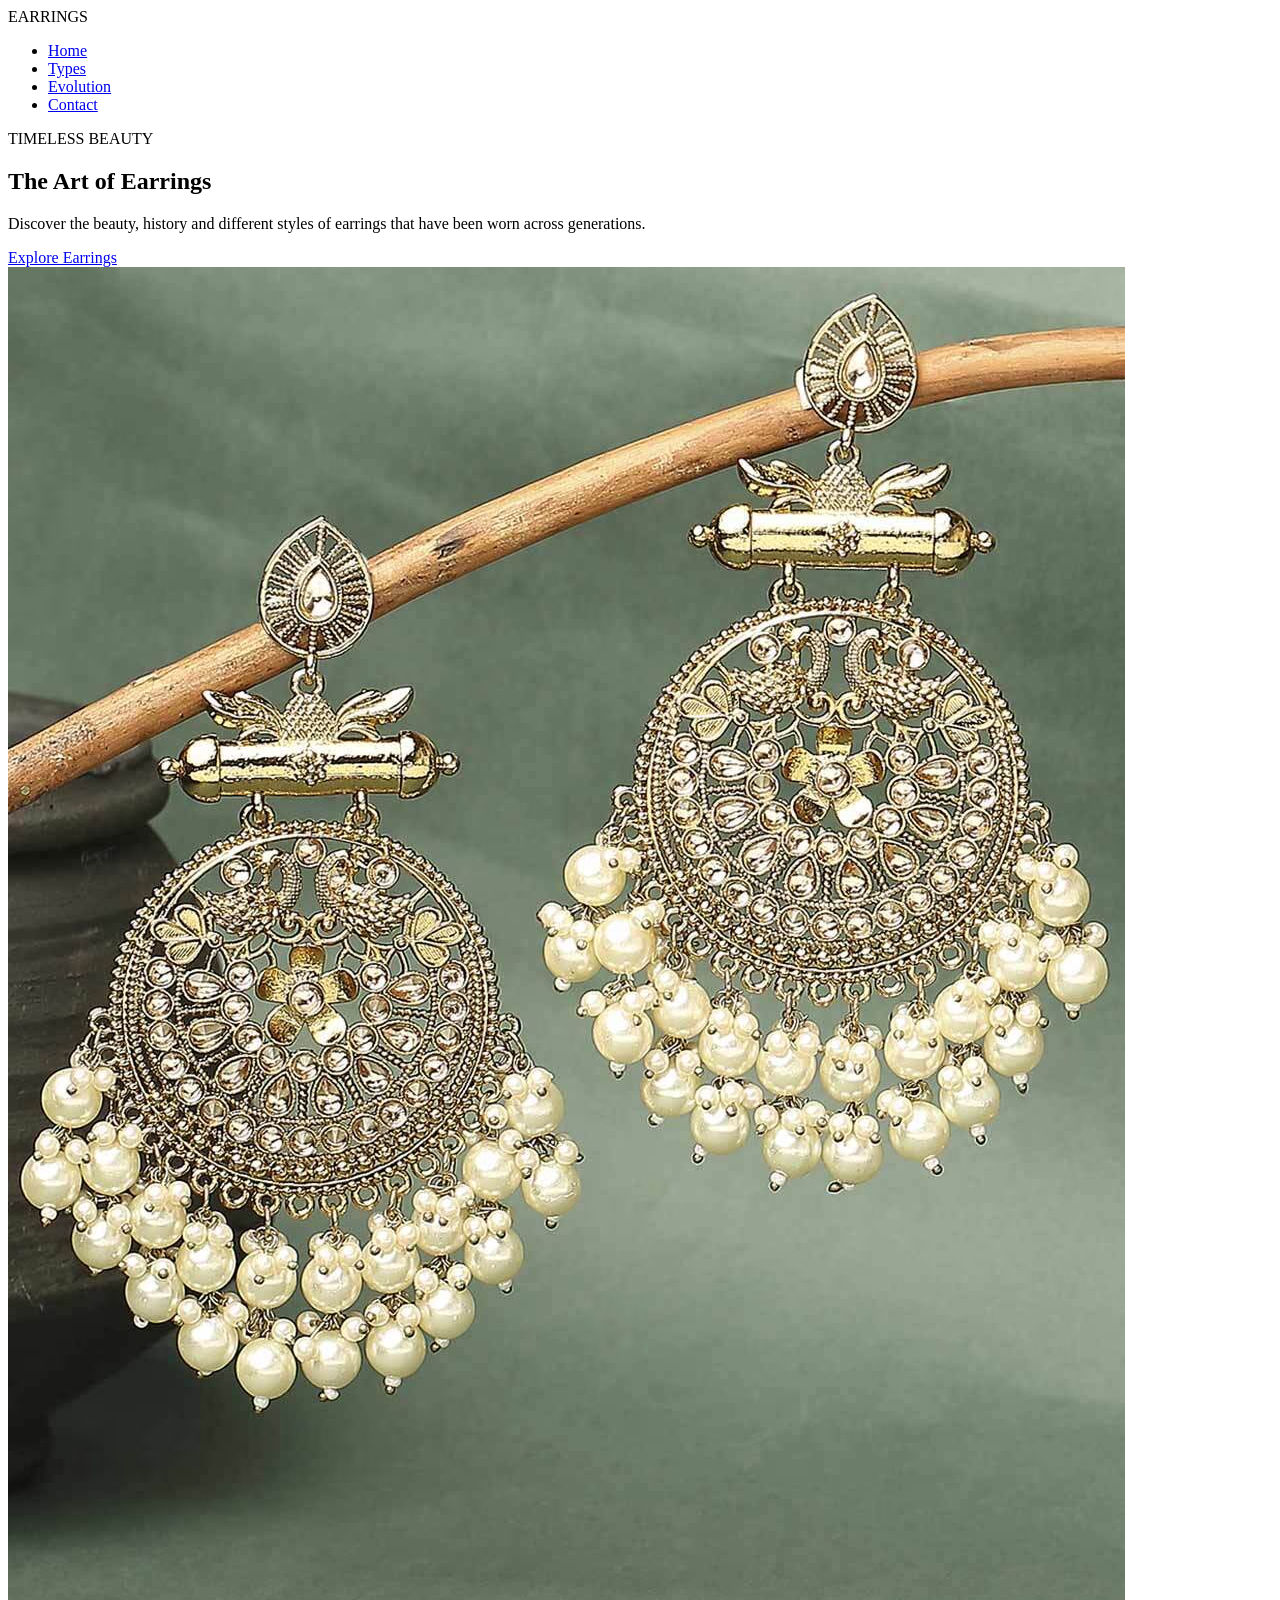
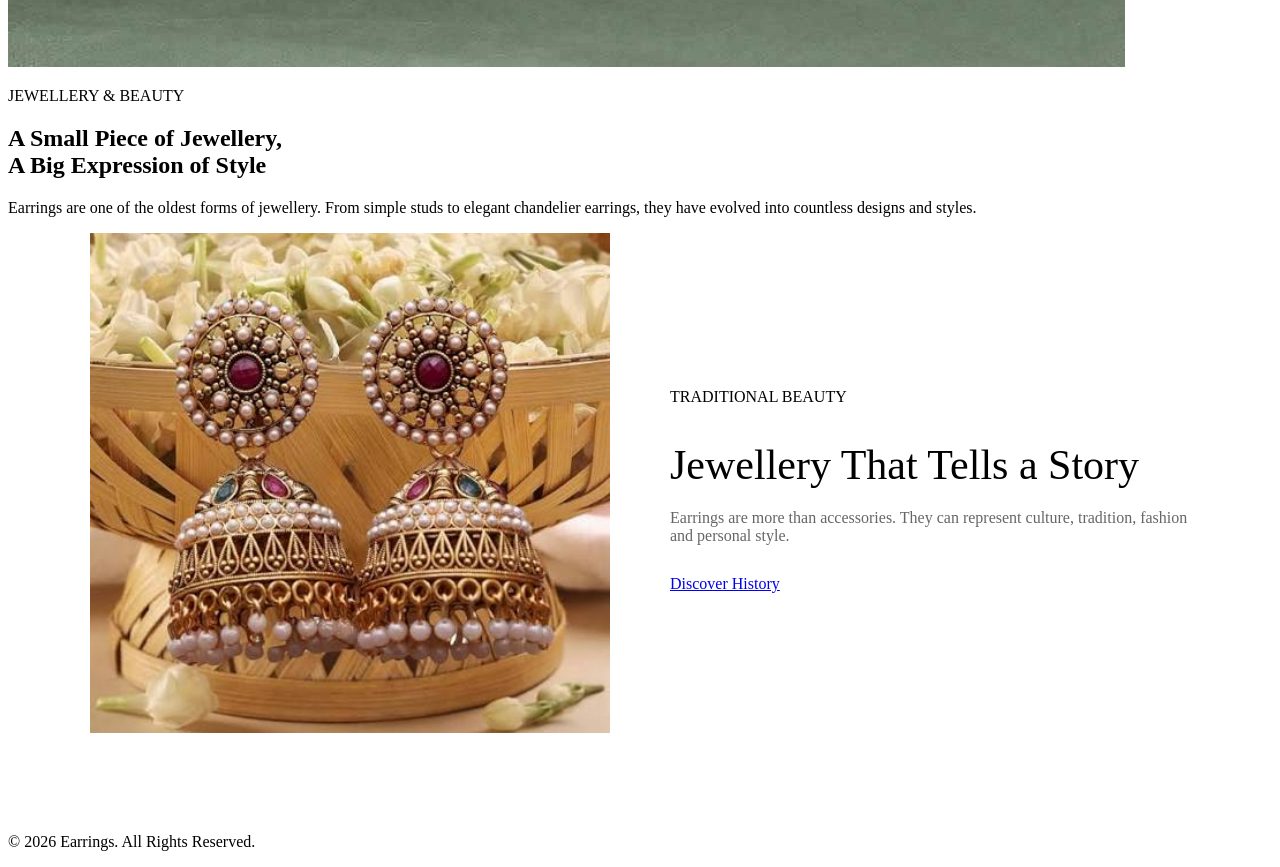
<file: index.html>
<!DOCTYPE html>
<html lang="en">

<head>
    <meta charset="UTF-8">
    <meta name="viewport" content="width=device-width, initial-scale=1.0">

    <title> History of Earrings | Home</title>

    <link rel="stylesheet" href="style.css">
</head>

<body>

    <!-- NAVIGATION -->

    <header>

        <nav class="navbar">

            <div class="logo">
                EARRINGS
            </div>

            <ul class="nav-links">

                <li>
                    <a href="index.html" class="active">
                        Home
                    </a>
                </li>

                <li>
                    <a href="types.html">
                        Types
                    </a>
                </li>

                <li>
                    <a href="evolution.html">
                        Evolution
                    </a>
                </li>

                <li>
                    <a href="contact.html">
                        Contact
                    </a>
                </li>

            </ul>

        </nav>

    </header>


    <!-- HERO SECTION -->

    <section class="hero">

        <div class="hero-content">

            <p class="small-title">
                TIMELESS BEAUTY
            </p>

            <h1>
                The Art of
                <span>Earrings</span>
            </h1>

            <p>
                Discover the beauty, history and different styles
                of earrings that have been worn across generations.
            </p>

            <a href="types.html" class="button">
                Explore Earrings
            </a>

        </div>


        <!-- LARGE EARRING IMAGE -->

        <div class="hero-image">

            <img
                src="earrings.png"
                alt="Beautiful Earrings"
            >

        </div>

    </section>


    <!-- INTRODUCTION -->

    <section class="intro">

        <p class="small-title">
            JEWELLERY & BEAUTY
        </p>

        <h2>
            A Small Piece of Jewellery,
            <br>
            A Big Expression of Style
        </h2>

        <p>
            Earrings are one of the oldest forms of jewellery.
            From simple studs to elegant chandelier earrings,
            they have evolved into countless designs and styles.
        </p>

    </section>


    <!-- FEATURE IMAGE -->

    <section class="home-feature">

        <div class="feature-image">

            <img
                src="jhumka.png"
                alt="Traditional Jhumka Earrings"
            >

        </div>

        <div class="feature-content">

            <p class="small-title">
                TRADITIONAL BEAUTY
            </p>

            <h2>
                Jewellery That Tells a Story
            </h2>

            <p>
                Earrings are more than accessories.
                They can represent culture, tradition,
                fashion and personal style.
            </p>

            <a href="evolution.html" class="button">
                Discover History
            </a>

        </div>

    </section>


    <!-- FOOTER -->

    <footer>

        <p>
            © 2026 Earrings. All Rights Reserved.
        </p>

    </footer>

</body>

</html>
</file>
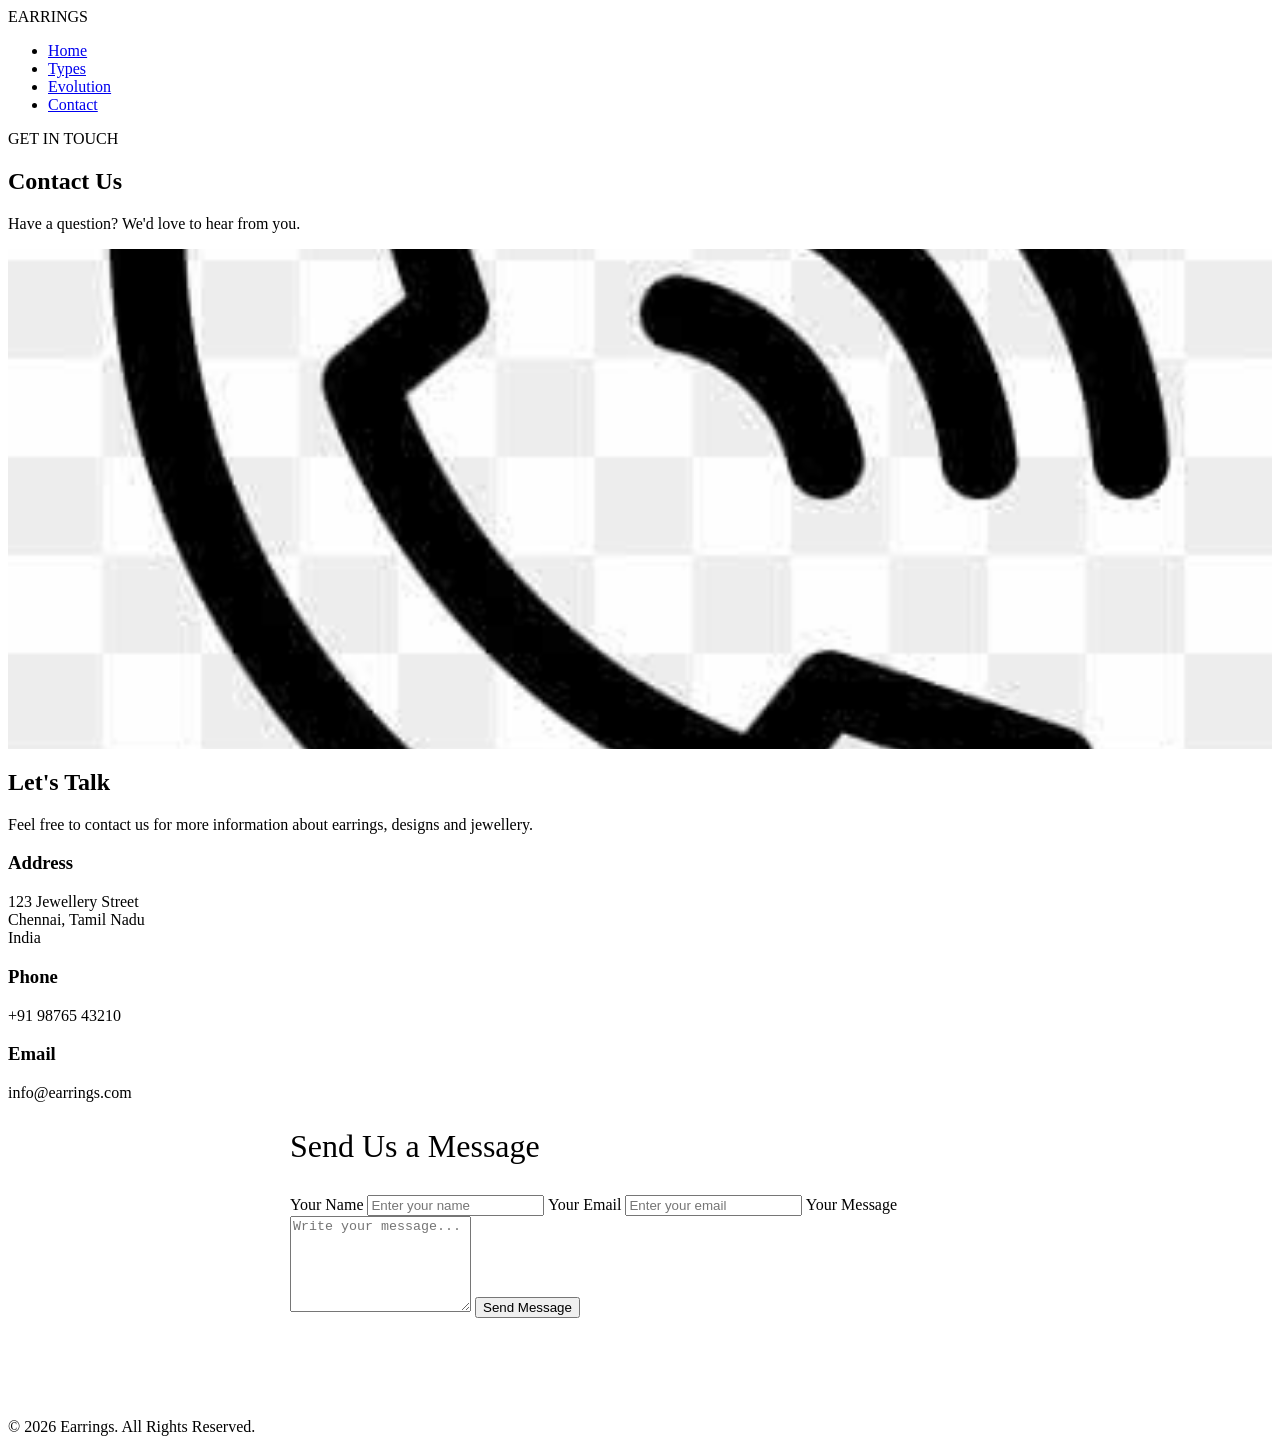
<file: contact.html>
<!DOCTYPE html>
<html lang="en">

<head>

    <meta charset="UTF-8">

    <meta
        name="viewport"
        content="width=device-width, initial-scale=1.0"
    >

    <title>Earrings | Contact</title>

    <link rel="stylesheet" href="style.css">

</head>

<body>


    <!-- NAVIGATION -->

    <header>

        <nav class="navbar">

            <div class="logo">
                EARRINGS
            </div>

            <ul class="nav-links">

                <li>
                    <a href="index.html">
                        Home
                    </a>
                </li>

                <li>
                    <a href="types.html">
                        Types
                    </a>
                </li>

                <li>
                    <a href="evolution.html">
                        Evolution
                    </a>
                </li>

                <li>
                    <a
                        href="contact.html"
                        class="active"
                    >
                        Contact
                    </a>
                </li>

            </ul>

        </nav>

    </header>


    <!-- PAGE HEADER -->

    <section class="page-header">

        <p class="small-title">
            GET IN TOUCH
        </p>

        <h1>
            Contact Us
        </h1>

        <p>
            Have a question? We'd love to hear from you.
        </p>

    </section>


    <!-- CONTACT SECTION -->

    <section class="contact-section">


        <!-- CONTACT IMAGE -->

        <div class="contact-image">

            <img
                src="contact.png"
                alt="Beautiful Earrings"
            >

        </div>


        <!-- CONTACT INFORMATION -->

        <div class="contact-info">

            <h2>
                Let's Talk
            </h2>

            <p>
                Feel free to contact us for more information
                about earrings, designs and jewellery.
            </p>


            <div class="contact-item">

                <h3>
                    Address
                </h3>

                <p>
                    123 Jewellery Street
                    <br>
                    Chennai, Tamil Nadu
                    <br>
                    India
                </p>

            </div>


            <div class="contact-item">

                <h3>
                    Phone
                </h3>

                <p>
                    +91 98765 43210
                </p>

            </div>


            <div class="contact-item">

                <h3>
                    Email
                </h3>

                <p>
                    info@earrings.com
                </p>

            </div>

        </div>


    </section>


    <!-- CONTACT FORM -->

    <section class="contact-form-section">

        <div class="contact-form">

            <h2>
                Send Us a Message
            </h2>

            <form>


                <label for="name">
                    Your Name
                </label>

                <input
                    type="text"
                    id="name"
                    placeholder="Enter your name"
                    required
                >


                <label for="email">
                    Your Email
                </label>

                <input
                    type="email"
                    id="email"
                    placeholder="Enter your email"
                    required
                >


                <label for="message">
                    Your Message
                </label>

                <textarea
                    id="message"
                    rows="6"
                    placeholder="Write your message..."
                    required
                ></textarea>


                <button type="submit">
                    Send Message
                </button>

            </form>

        </div>

    </section>


    <!-- FOOTER -->

    <footer>

        <p>
            © 2026 Earrings. All Rights Reserved.
        </p>

    </footer>

</body>

</html>
</file>
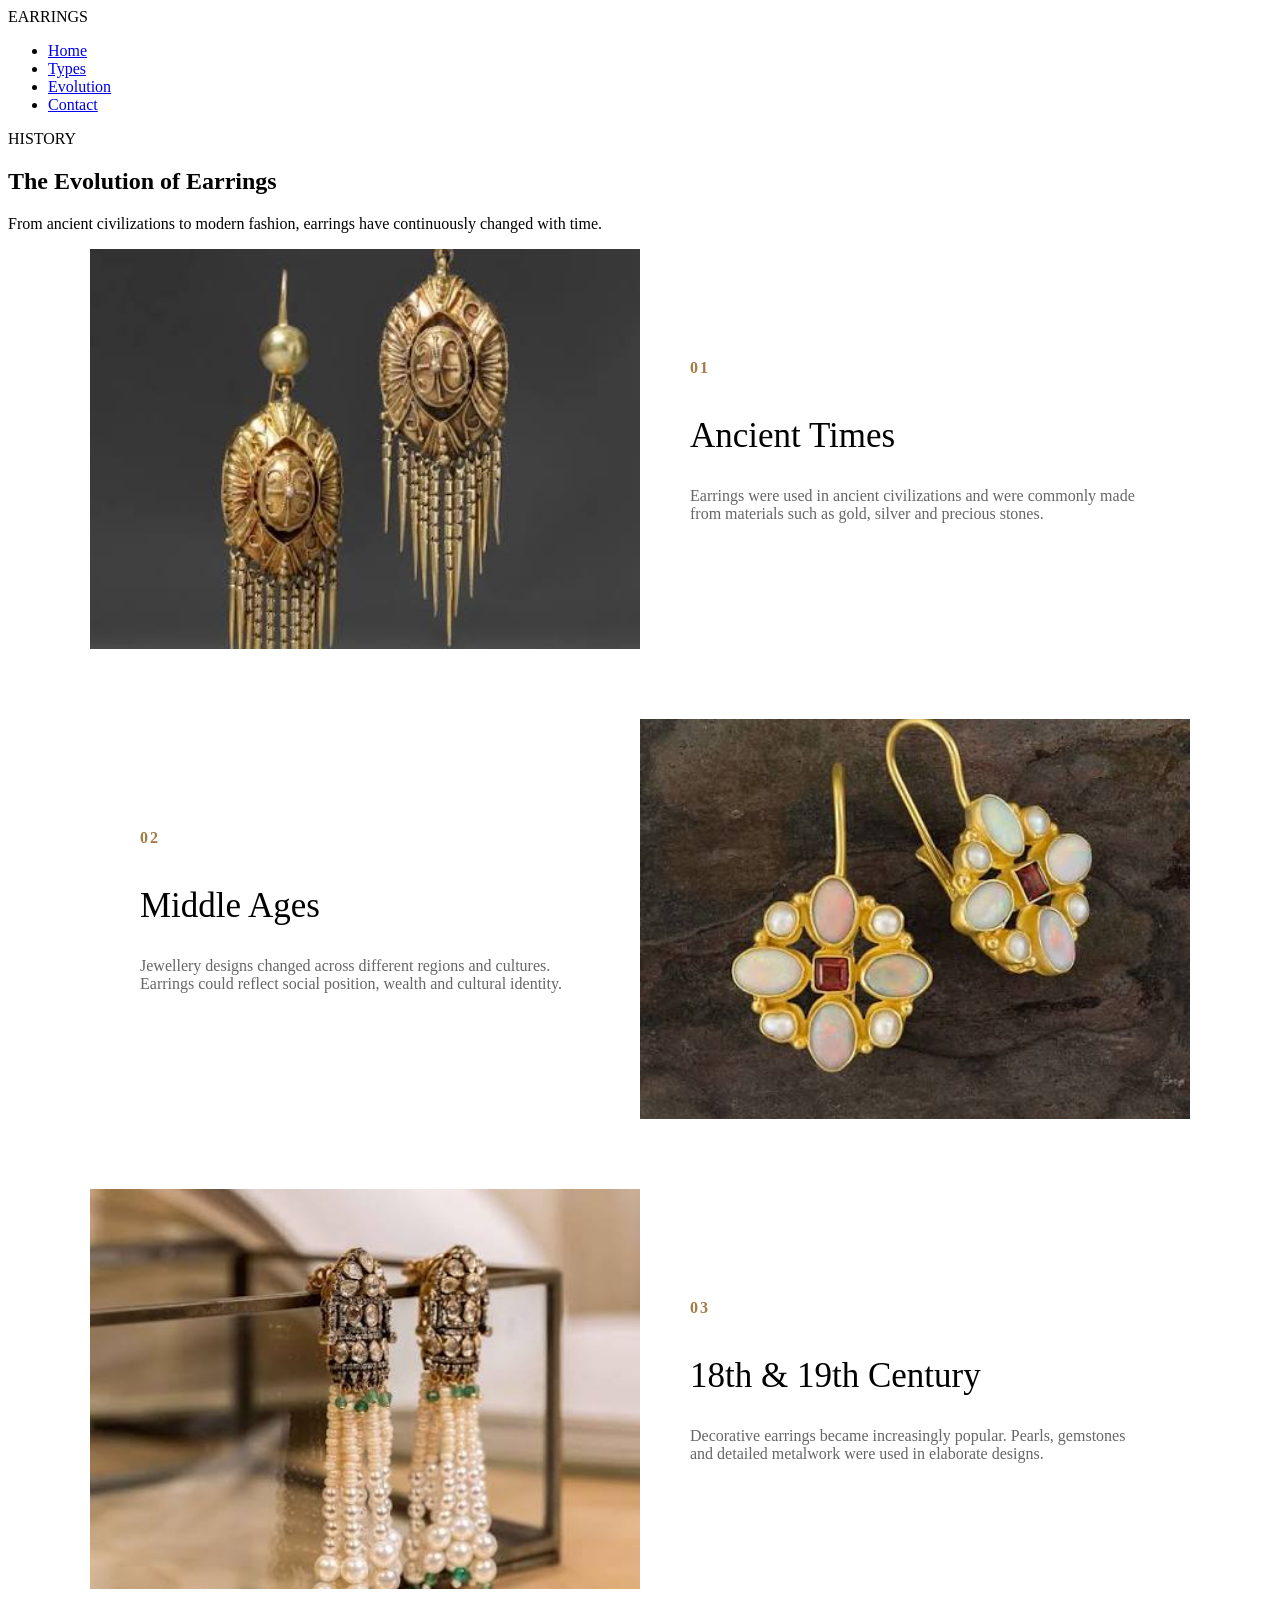
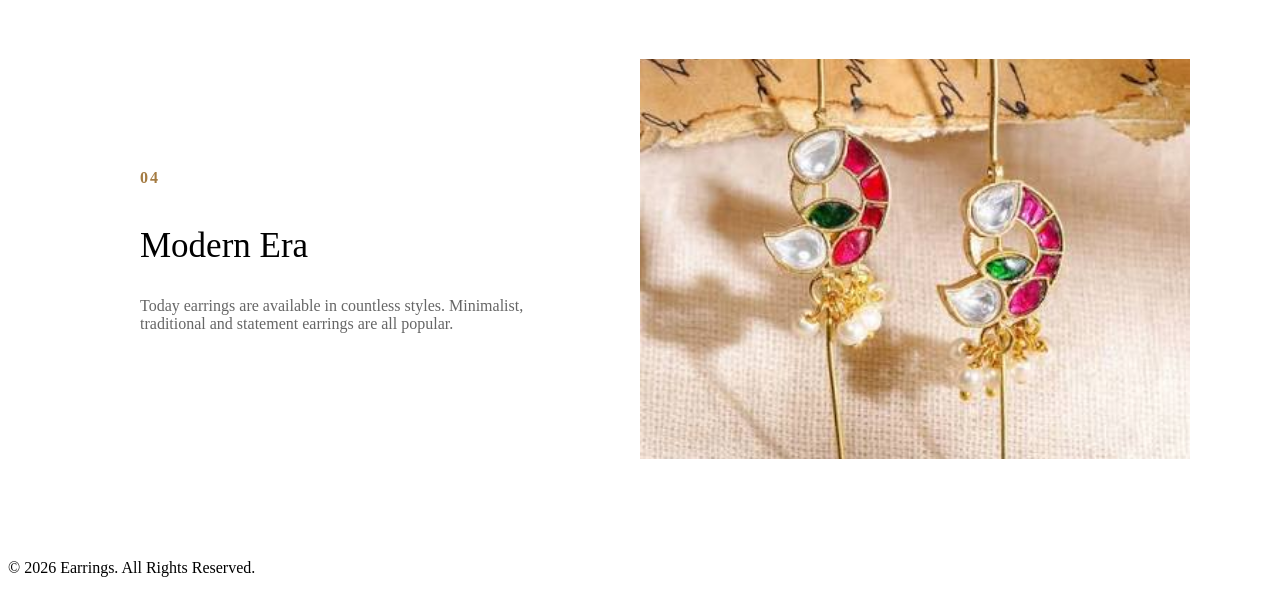
<file: evolution.html>
<!DOCTYPE html>
<html lang="en">

<head>

    <meta charset="UTF-8">

    <meta
        name="viewport"
        content="width=device-width, initial-scale=1.0"
    >

    <title>Earrings | Evolution</title>

    <link rel="stylesheet" href="style.css">

</head>

<body>


    <!-- NAVIGATION -->

    <header>

        <nav class="navbar">

            <div class="logo">
                EARRINGS
            </div>

            <ul class="nav-links">

                <li>
                    <a href="index.html">
                        Home
                    </a>
                </li>

                <li>
                    <a href="types.html">
                        Types
                    </a>
                </li>

                <li>
                    <a
                        href="evolution.html"
                        class="active"
                    >
                        Evolution
                    </a>
                </li>

                <li>
                    <a href="contact.html">
                        Contact
                    </a>
                </li>

            </ul>

        </nav>

    </header>


    <!-- PAGE HEADER -->

    <section class="page-header">

        <p class="small-title">
            HISTORY
        </p>

        <h1>
            The Evolution of Earrings
        </h1>

        <p>
            From ancient civilizations to modern fashion,
            earrings have continuously changed with time.
        </p>

    </section>


    <!-- TIMELINE -->

    <section class="evolution-timeline">


        <!-- ANCIENT -->

        <div class="history-card">

            <div class="history-image">

                <img
                    src="ancient.png"
                    alt="Ancient Earrings"
                >

            </div>

            <div class="history-content">

                <span>
                    01
                </span>

                <h2>
                    Ancient Times
                </h2>

                <p>
                    Earrings were used in ancient civilizations
                    and were commonly made from materials such
                    as gold, silver and precious stones.
                </p>

            </div>

        </div>


        <!-- MEDIEVAL -->

        <div class="history-card reverse">

            <div class="history-image">

                <img
                    src="medieval.png"
                    alt="Medieval Earrings"
                >

            </div>

            <div class="history-content">

                <span>
                    02
                </span>

                <h2>
                    Middle Ages
                </h2>

                <p>
                    Jewellery designs changed across different
                    regions and cultures. Earrings could reflect
                    social position, wealth and cultural identity.
                </p>

            </div>

        </div>


        <!-- VICTORIAN -->

        <div class="history-card">

            <div class="history-image">

                <img
                    src="victoroian.png"
                    alt="Victorian Earrings"
                >

            </div>

            <div class="history-content">

                <span>
                    03
                </span>

                <h2>
                    18th & 19th Century
                </h2>

                <p>
                    Decorative earrings became increasingly
                    popular. Pearls, gemstones and detailed
                    metalwork were used in elaborate designs.
                </p>

            </div>

        </div>


        <!-- MODERN -->

        <div class="history-card reverse">

            <div class="history-image">

                <img
                    src="modern.png"
                    alt="Modern Earrings"
                >

            </div>

            <div class="history-content">

                <span>
                    04
                </span>

                <h2>
                    Modern Era
                </h2>

                <p>
                    Today earrings are available in countless
                    styles. Minimalist, traditional and
                    statement earrings are all popular.
                </p>

            </div>

        </div>


    </section>


    <!-- FOOTER -->

    <footer>

        <p>
            © 2026 Earrings. All Rights Reserved.
        </p>

    </footer>

</body>

</html>
</file>
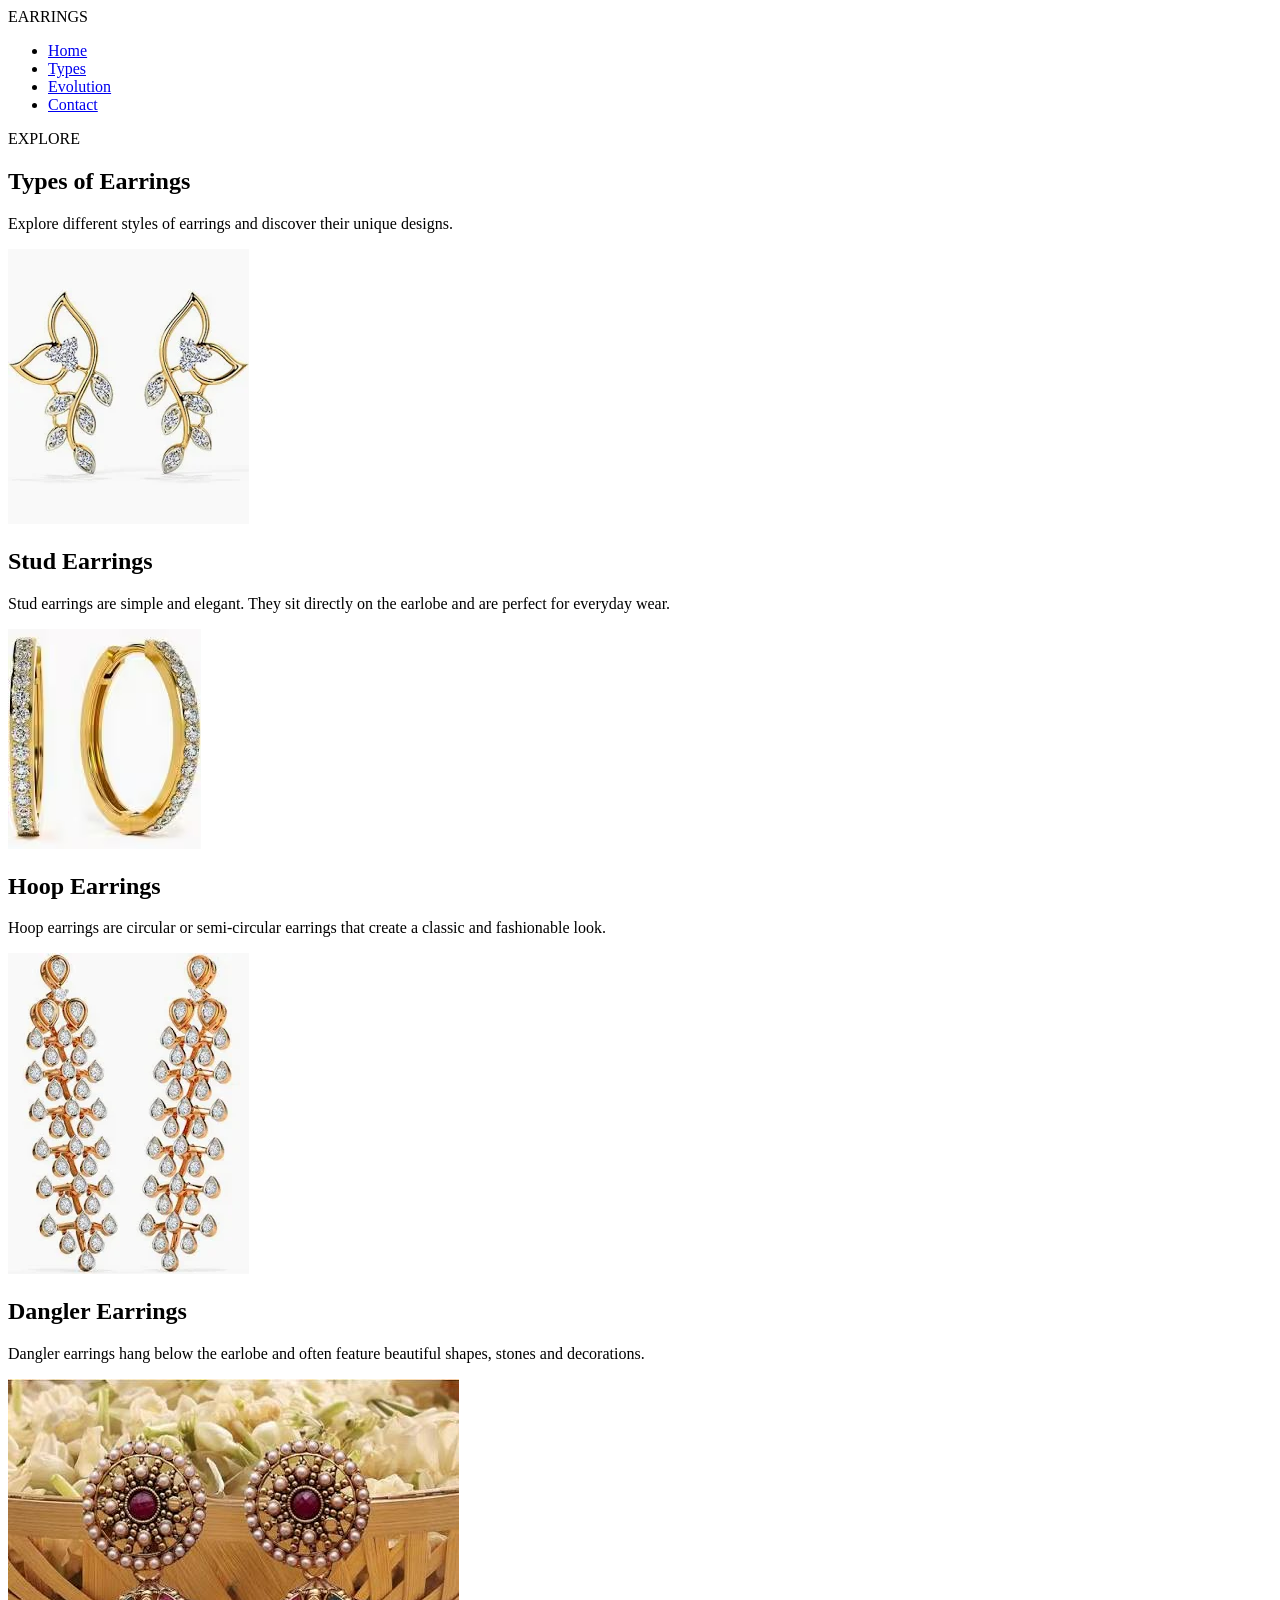
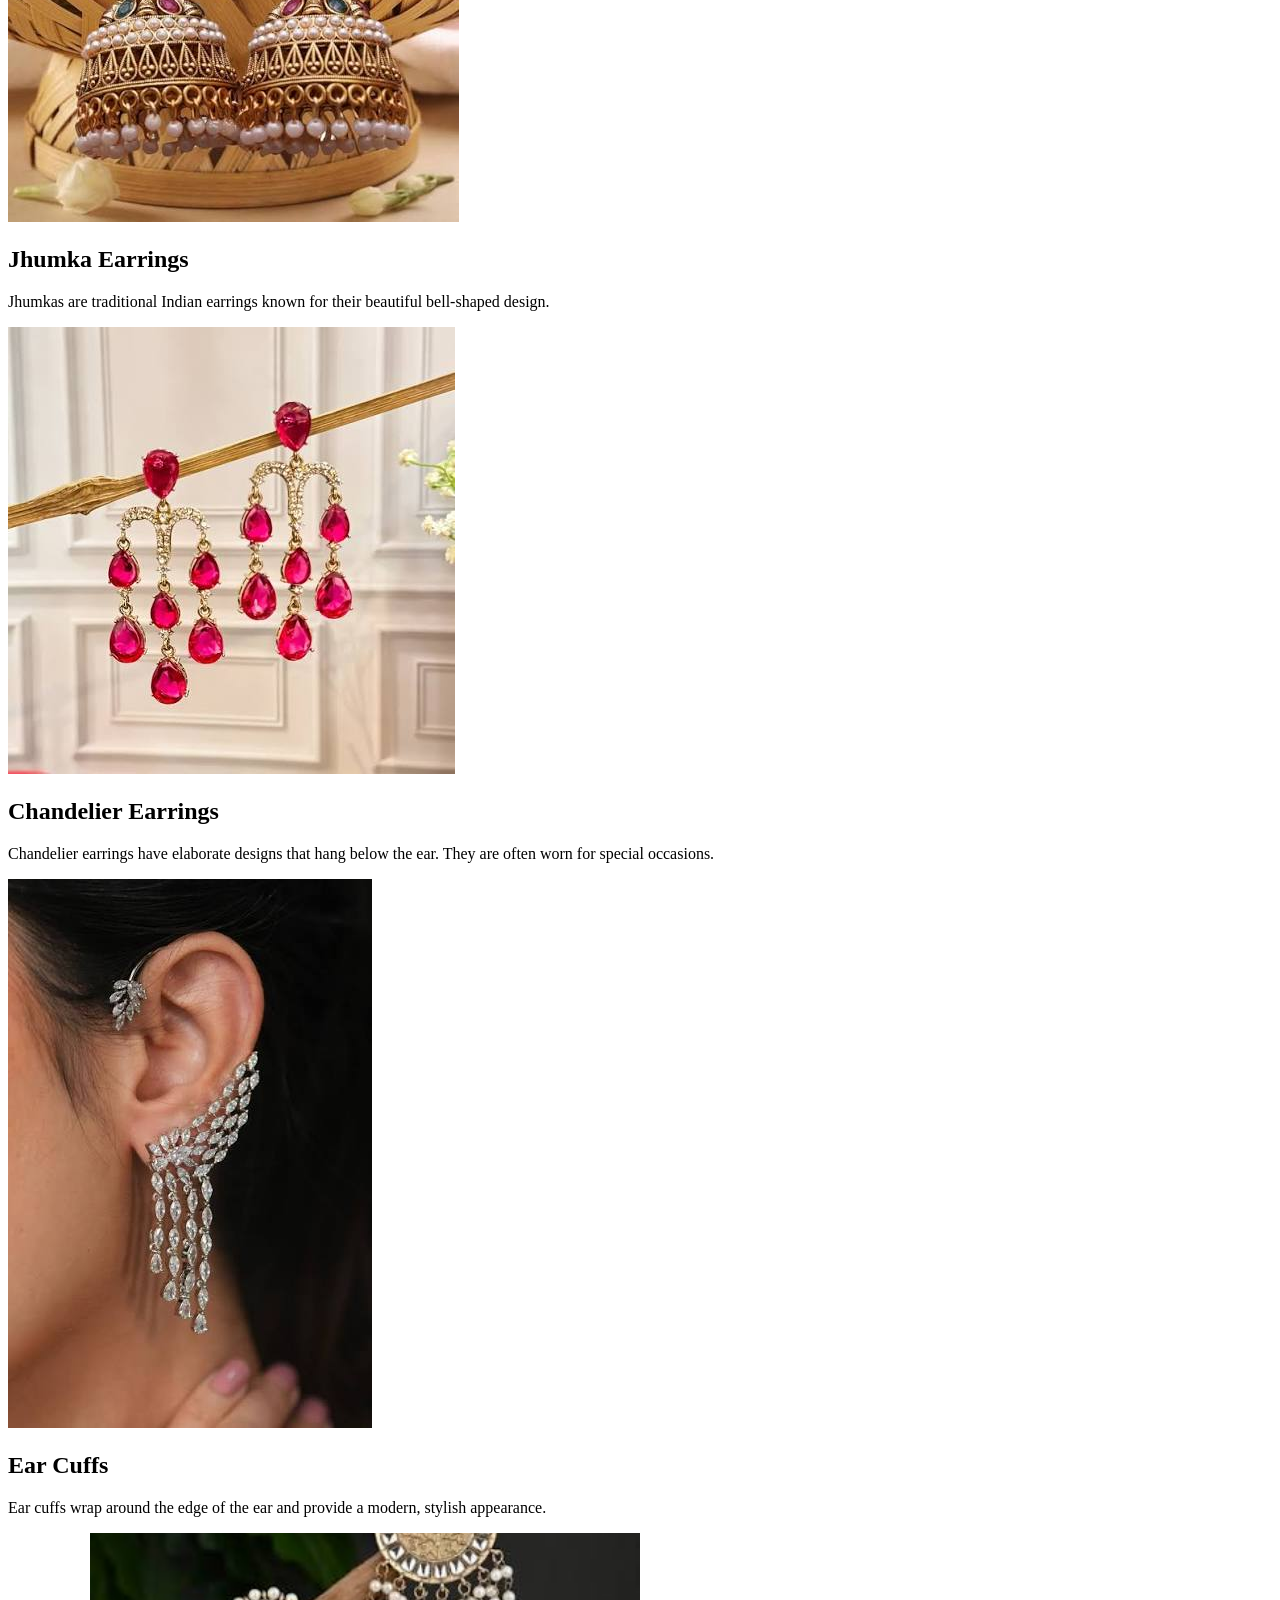
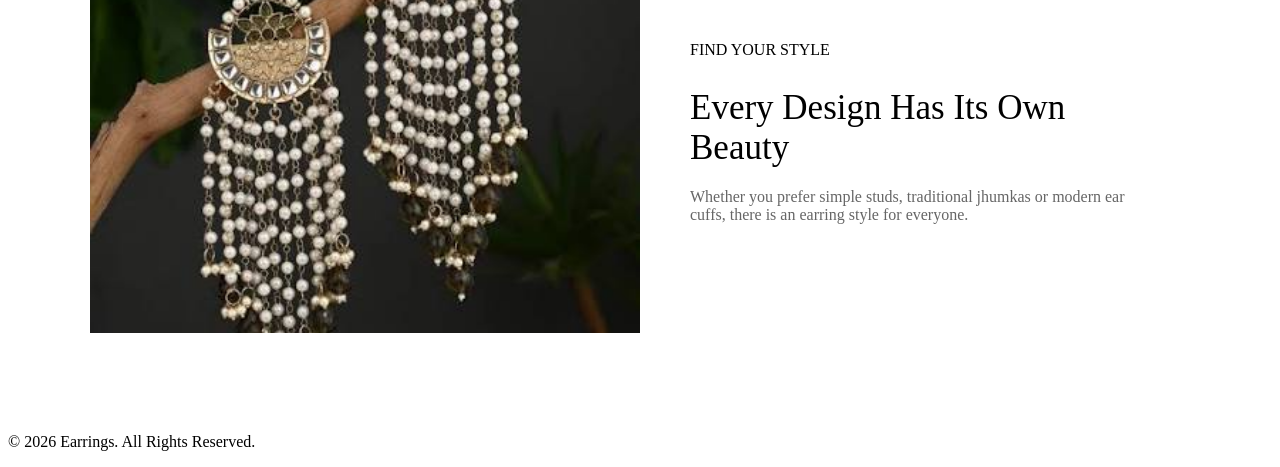
<file: types.html>
<!DOCTYPE html>
<html lang="en">

<head>

    <meta charset="UTF-8">

    <meta
        name="viewport"
        content="width=device-width, initial-scale=1.0"
    >

    <title>Earrings | Types</title>

    <link rel="stylesheet" href="style.css">

</head>

<body>


    <!-- NAVIGATION -->

    <header>

        <nav class="navbar">

            <div class="logo">
                EARRINGS
            </div>

            <ul class="nav-links">

                <li>
                    <a href="index.html">
                        Home
                    </a>
                </li>

                <li>
                    <a href="types.html" class="active">
                        Types
                    </a>
                </li>

                <li>
                    <a href="evolution.html">
                        Evolution
                    </a>
                </li>

                <li>
                    <a href="contact.html">
                        Contact
                    </a>
                </li>

            </ul>

        </nav>

    </header>


    <!-- PAGE HEADER -->

    <section class="page-header">

        <p class="small-title">
            EXPLORE
        </p>

        <h1>
            Types of Earrings
        </h1>

        <p>
            Explore different styles of earrings
            and discover their unique designs.
        </p>

    </section>


    <!-- EARRING CARDS -->

    <section class="earring-container">


        <!-- STUD EARRINGS -->

        <div class="earring-card">

            <img
                src="studs.png"
                alt="Stud Earrings"
            >

            <div class="card-content">

                <h2>
                    Stud Earrings
                </h2>

                <p>
                    Stud earrings are simple and elegant.
                    They sit directly on the earlobe and
                    are perfect for everyday wear.
                </p>

            </div>

        </div>


        <!-- HOOP EARRINGS -->

        <div class="earring-card">

            <img
                src="hoop.png"
                alt="Hoop Earrings"
            >

            <div class="card-content">

                <h2>
                    Hoop Earrings
                </h2>

                <p>
                    Hoop earrings are circular or
                    semi-circular earrings that create
                    a classic and fashionable look.
                </p>

            </div>

        </div>


        <!-- DANGLER EARRINGS -->

        <div class="earring-card">

            <img
                src="dangle.png"
                alt="Dangler Earrings"
            >

            <div class="card-content">

                <h2>
                    Dangler Earrings
                </h2>

                <p>
                    Dangler earrings hang below the
                    earlobe and often feature beautiful
                    shapes, stones and decorations.
                </p>

            </div>

        </div>


        <!-- JHUMKA EARRINGS -->

        <div class="earring-card">

            <img
                src="jhumka.png"
                alt="Jhumka Earrings"
            >

            <div class="card-content">

                <h2>
                    Jhumka Earrings
                </h2>

                <p>
                    Jhumkas are traditional Indian
                    earrings known for their beautiful
                    bell-shaped design.
                </p>

            </div>

        </div>


        <!-- CHANDELIER EARRINGS -->

        <div class="earring-card">

            <img
                src="chandelier.png"
                alt="Chandelier Earrings"
            >

            <div class="card-content">

                <h2>
                    Chandelier Earrings
                </h2>

                <p>
                    Chandelier earrings have elaborate
                    designs that hang below the ear.
                    They are often worn for special occasions.
                </p>

            </div>

        </div>


        <!-- EAR CUFF -->

        <div class="earring-card">

            <img
                src="earcuffs.png"
                alt="Ear Cuff"
            >

            <div class="card-content">

                <h2>
                    Ear Cuffs
                </h2>

                <p>
                    Ear cuffs wrap around the edge of
                    the ear and provide a modern,
                    stylish appearance.
                </p>

            </div>

        </div>


    </section>


    <!-- EXTRA IMAGE SECTION -->

    <section class="types-feature">

        <img
            src="elegant.png"
            alt="Elegant Chandelier Earrings"
        >

        <div>

            <p class="small-title">
                FIND YOUR STYLE
            </p>

            <h2>
                Every Design Has Its Own Beauty
            </h2>

            <p>
                Whether you prefer simple studs,
                traditional jhumkas or modern ear cuffs,
                there is an earring style for everyone.
            </p>

        </div>

    </section>


    <!-- FOOTER -->

    <footer>

        <p>
            © 2026 Earrings. All Rights Reserved.
        </p>

    </footer>

</body>

</html>
</file>
<file: style.css>
/* =================================
   HOME FEATURE
================================= */

.home-feature {

    width: 90%;

    max-width: 1100px;

    margin: 0 auto 100px;

    display: grid;

    grid-template-columns: 1fr 1fr;

    gap: 60px;

    align-items: center;

}


.feature-image {

    height: 500px;

    overflow: hidden;

}


.feature-image img {

    width: 100%;

    height: 100%;

    object-fit: cover;

}


.feature-content h2 {

    font-family: Georgia, serif;

    font-size: 42px;

    font-weight: normal;

    margin-bottom: 20px;

}


.feature-content p:not(.small-title) {

    color: #666;

    margin-bottom: 30px;

}


/* =================================
   TYPES FEATURE
================================= */

.types-feature {

    width: 90%;

    max-width: 1100px;

    margin: 0 auto 100px;

    background: white;

    display: grid;

    grid-template-columns: 1fr 1fr;

    align-items: center;

}


.types-feature img {

    width: 100%;

    height: 400px;

    object-fit: cover;

}


.types-feature div {

    padding: 50px;

}


.types-feature h2 {

    font-family: Georgia, serif;

    font-size: 35px;

    font-weight: normal;

    margin-bottom: 20px;

}


.types-feature p:not(.small-title) {

    color: #666;

}


/* =================================
   EVOLUTION TIMELINE
================================= */

.evolution-timeline {

    width: 90%;

    max-width: 1100px;

    margin: 0 auto 100px;

}


.history-card {

    display: grid;

    grid-template-columns: 1fr 1fr;

    margin-bottom: 70px;

    background: white;

}


.history-card.reverse {

    direction: rtl;

}


.history-card.reverse .history-content {

    direction: ltr;

}


.history-image {

    height: 400px;

}


.history-image img {

    width: 100%;

    height: 100%;

    object-fit: cover;

}


.history-content {

    padding: 50px;

    display: flex;

    flex-direction: column;

    justify-content: center;

}


.history-content span {

    color: #a47b42;

    font-weight: bold;

    letter-spacing: 2px;

    margin-bottom: 10px;

}


.history-content h2 {

    font-family: Georgia, serif;

    font-size: 35px;

    font-weight: normal;

    margin-bottom: 15px;

}


.history-content p {

    color: #666;

}


/* =================================
   CONTACT IMAGE
================================= */

.contact-image {

    height: 500px;

    overflow: hidden;

}


.contact-image img {

    width: 100%;

    height: 100%;

    object-fit: cover;

}


/* =================================
   CONTACT FORM SECTION
================================= */

.contact-form-section {

    width: 90%;

    max-width: 700px;

    margin: 0 auto 100px;

}


.contact-form h2 {

    font-family: Georgia, serif;

    font-size: 32px;

    font-weight: normal;

    margin-bottom: 30px;

}


/* =================================
   RESPONSIVE
================================= */

@media (max-width: 900px) {

    .home-feature {

        grid-template-columns: 1fr;

    }


    .types-feature {

        grid-template-columns: 1fr;

    }


    .history-card,
    .history-card.reverse {

        grid-template-columns: 1fr;

        direction: ltr;

    }


    .history-card.reverse .history-content {

        direction: ltr;

    }


    .contact-section {

        grid-template-columns: 1fr;

    }

}


@media (max-width: 600px) {

    .home-feature {

        width: 90%;

    }


    .feature-image {

        height: 400px;

    }


    .feature-content {

        padding: 10px;

    }


    .feature-content h2 {

        font-size: 32px;

    }


    .types-feature div {

        padding: 30px;

    }


    .history-content {

        padding: 30px;

    }


    .history-content h2 {

        font-size: 28px;

    }


    .contact-image {

        height: 400px;

    }

}
</file>
